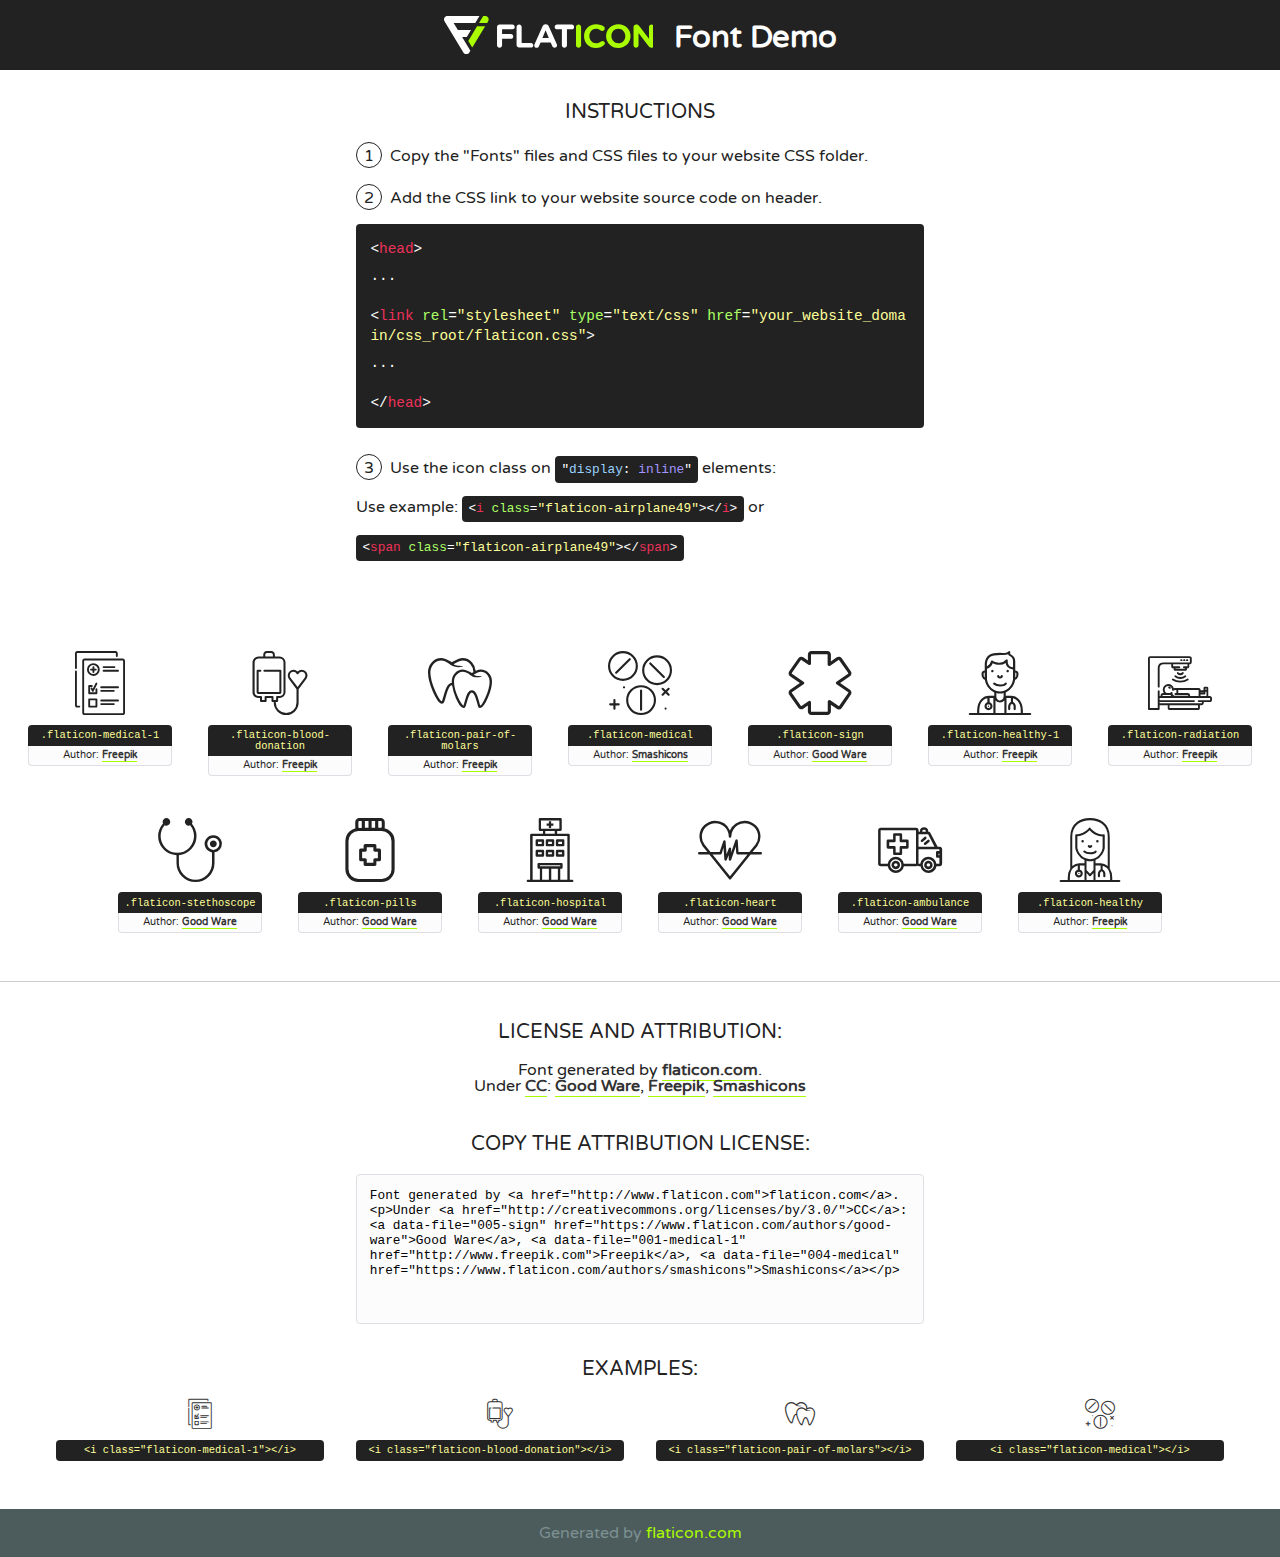
<file: src/main/resources/static/fonts/flaticon/font/flaticon.html>
<!DOCTYPE html>
<!--
  Flaticon icon font: Flaticon
  Creation date: 29/01/2018 11:49
-->
<html>
<!DOCTYPE html>
<html>

<head>
    <title>Flaticon WebFont</title>
    <link href="http://fonts.googleapis.com/css?family=Varela+Round" rel="stylesheet" type="text/css" />
    <link rel="stylesheet" type="text/css" href="flaticon.css">
    <meta charset="UTF-8">
    <style>
    html, body, div, span, applet, object, iframe,
    h1, h2, h3, h4, h5, h6, p, blockquote, pre,
    a, abbr, acronym, address, big, cite, code,
    del, dfn, em, img, ins, kbd, q, s, samp,
    small, strike, strong, sub, sup, tt, var,
    b, u, i, center,
    dl, dt, dd, ol, ul, li,
    fieldset, form, label, legend,
    table, caption, tbody, tfoot, thead, tr, th, td,
    article, aside, canvas, details, embed, 
    figure, figcaption, footer, header, hgroup, 
    menu, nav, output, ruby, section, summary,
    time, mark, audio, video {
        margin: 0;
        padding: 0;
        border: 0;
        font-size: 100%;
        font: inherit;
        vertical-align: baseline;
    }
    /* HTML5 display-role reset for older browsers */
    article, aside, details, figcaption, figure, 
    footer, header, hgroup, menu, nav, section {
        display: block;
    }
    body {
        line-height: 1;
    }
    ol, ul {
        list-style: none;
    }
    blockquote, q {
        quotes: none;
    }
    blockquote:before, blockquote:after,
    q:before, q:after {
        content: '';
        content: none;
    }
    table {
        border-collapse: collapse;
        border-spacing: 0;
    }
    body {
        font-family: 'Varela Round', Helvetica, Arial, sans-serif;
        font-size: 16px;
        color: #222;
    }
    a {
        color: #333;
        border-bottom: 1px solid #a9fd00;
        font-weight: bold;
        text-decoration: none;
    }
    * {
        -moz-box-sizing: border-box;
        -webkit-box-sizing: border-box;
        box-sizing: border-box;
        margin: 0;
        padding: 0;
    }
    [class^="flaticon-"]:before, [class*=" flaticon-"]:before, [class^="flaticon-"]:after, [class*=" flaticon-"]:after {
        font-family: Flaticon;
        font-size: 30px;
        font-style: normal;
        margin-left: 20px;
        color: #333;
    }
    .wrapper {
        max-width: 600px;
        margin: auto;
        padding: 0 1em;
    }
    .title {
        font-size: 1.25em;
        text-align: center;
        margin-bottom: 1em;
        text-transform: uppercase;
    }
    header {
        text-align: center;
        background-color: #222;
        color: #fff;
        padding: 1em;
    }
    header .logo {
        width: 210px;
        height: 38px;
        display: inline-block;
        vertical-align: middle;
        margin-right: 1em;
        border: none;
    }
    header strong {
        font-size: 1.95em;
        font-weight: bold;
        vertical-align: middle;
        margin-top: 5px;
        display: inline-block;
    }
    .demo {
        margin: 2em auto;
        line-height: 1.25em;
    }
    .demo ul li {
        margin-bottom: 1em;
    }
    .demo ul li .num {
        color: #222;
        border-radius: 20px;
        display: inline-block;
        width: 26px;
        padding: 3px;
        height: 26px;
        text-align: center;
        margin-right: 0.5em;
        border: 1px solid #222;
    }
    .demo ul li code {
        background-color: #222;
        border-radius: 4px;
        padding: 0.25em 0.5em;
        display: inline-block;
        color: #fff;
        font-family: Consolas,Monaco,Lucida Console,Liberation Mono,DejaVu Sans Mono,Bitstream Vera Sans Mono,Courier New, monospace;
        font-weight: lighter;
        margin-top: 1em;
        font-size: 0.8em;
        word-break: break-all;
    }
    .demo ul li code.big {
        padding: 1em;
        font-size: 0.9em;
    }
    .demo ul li code .red {
        color: #EF3159;
    }
    .demo ul li code .green {
        color: #ACFF65;
    }
    .demo ul li code .yellow {
        color: #FFFF99;
    }
    .demo ul li code .blue {
        color: #99D3FF;
    }
    .demo ul li code .purple {
        color: #A295FF;
    }
    .demo ul li code .dots {
        margin-top: 0.5em;
        display: block;
    }
    #glyphs {
        border-bottom: 1px solid #ccc;
        padding: 2em 0;
        text-align: center;
    }
    .glyph {
        display: inline-block;
        width: 9em;
        margin: 1em;
        text-align: center;
        vertical-align: top;
        background: #FFF;
    }
    .glyph .glyph-icon {
        padding: 10px;
        display: block;
        font-family:"Flaticon";
        font-size: 64px;
        line-height: 1;
    }
    .glyph .glyph-icon:before {
        font-size: 64px;
        color: #222;
        margin-left: 0;
    }
    .class-name {
        font-size: 0.65em;
        background-color: #222;
        color: #fff;
        border-radius: 4px 4px 0 0;
        padding: 0.5em;
        color: #FFFF99;
        font-family: Consolas,Monaco,Lucida Console,Liberation Mono,DejaVu Sans Mono,Bitstream Vera Sans Mono,Courier New, monospace;
    }
    .author-name {
        font-size: 0.6em;
        background-color: #fcfcfd;
        border: 1px solid #DEDEE4;
        border-top: 0;
        border-radius: 0 0 4px 4px;
        padding: 0.5em;
    }
    .class-name:last-child {
        font-size: 10px;
        color:#888;
    }
    .class-name:last-child a {
        font-size: 10px;
        color:#555;
    }
    .class-name:last-child a:hover {
        color:#a9fd00;
    }
    .glyph > input {
        display: block;
        width: 100px;
        margin: 5px auto;
        text-align: center;
        font-size: 12px;
        cursor: text;
    }
    .glyph > input.icon-input {
        font-family:"Flaticon";
        font-size: 16px;
        margin-bottom: 10px;
    }
    .attribution .title {
        margin-top: 2em;
    }
    .attribution textarea {
        background-color: #fcfcfd;
        padding: 1em;
        border: none;
        box-shadow: none;
        border: 1px solid #DEDEE4;
        border-radius: 4px;
        resize: none;
        width: 100%;
        height: 150px;
        font-size: 0.8em;
        font-family: Consolas,Monaco,Lucida Console,Liberation Mono,DejaVu Sans Mono,Bitstream Vera Sans Mono,Courier New, monospace;
        -webkit-appearance: none;
    }
    .iconsuse {
        margin: 2em auto;
        text-align: center;
        max-width: 1200px;
    }
    .iconsuse:after {
        content: '';
        display: table;
        clear: both;
    }
    .iconsuse .image {
        float: left;
        width: 25%;
        padding: 0 1em;
    }
    .iconsuse .image p {
        margin-bottom: 1em;
    }
    .iconsuse .image span {
        display: block;
        font-size: 0.65em;
        background-color: #222;
        color: #fff;
        border-radius: 4px;
        padding: 0.5em;
        color: #FFFF99;
        margin-top: 1em;
        font-family: Consolas,Monaco,Lucida Console,Liberation Mono,DejaVu Sans Mono,Bitstream Vera Sans Mono,Courier New, monospace;
    }
    #footer {
        text-align: center;
        background-color: #4C5B5C;
        color: #7c9192;
        padding: 1em;
    }
    #footer a {
        border: none;
        color: #a9fd00;
        font-weight: normal;
    }
    @media (max-width: 960px) {
        .iconsuse .image {
            width: 50%;
        }
    }
    @media (max-width: 560px) {
        .iconsuse .image {
            width: 100%;
        }
    }
    </style>
</head>

<body class="characters-off">

    <header>
        <a href="http://www.flaticon.com" target="_blank" class="logo">
            <svg version="1.1" xmlns="http://www.w3.org/2000/svg" xmlns:xlink="http://www.w3.org/1999/xlink" xmlns:a="http://ns.adobe.com/AdobeSVGViewerExtensions/3.0/" viewBox="0 0 560.875 102.036" enable-background="new 0 0 560.875 102.036" xml:space="preserve">
                <defs>
                </defs>
                <g>
                    <g class="letters">
                        <path fill="#ffffff" d="M141.596,29.675c0-3.777,2.985-6.767,6.764-6.767h34.438c3.426,0,6.15,2.728,6.15,6.15
                        c0,3.43-2.724,6.149-6.15,6.149h-27.674v13.091h23.719c3.429,0,6.151,2.724,6.151,6.15c0,3.43-2.723,6.149-6.151,6.149h-23.719
                        v17.574c0,3.773-2.986,6.761-6.764,6.761c-3.779,0-6.764-2.989-6.764-6.761V29.675z"></path>
                        <path fill="#ffffff" d="M193.844,29.149c0-3.781,2.985-6.767,6.764-6.767c3.776,0,6.763,2.985,6.763,6.767v42.957h25.039
                        c3.426,0,6.149,2.726,6.149,6.153c0,3.425-2.723,6.15-6.149,6.15h-31.802c-3.779,0-6.764-2.986-6.764-6.768V29.149z"></path>
                        <path fill="#ffffff" d="M241.891,75.71l21.438-48.407c1.492-3.341,4.215-5.357,7.906-5.357h0.792
                        c3.686,0,6.323,2.017,7.815,5.357l21.439,48.407c0.436,0.967,0.701,1.845,0.701,2.723c0,3.602-2.809,6.501-6.414,6.501
                        c-3.161,0-5.269-1.845-6.499-4.655l-4.132-9.661h-27.059l-4.301,10.102c-1.144,2.631-3.426,4.214-6.237,4.214
                        c-3.517,0-6.24-2.81-6.24-6.325C241.1,77.64,241.451,76.677,241.891,75.71z M279.932,58.666l-8.521-20.297l-8.526,20.297H279.932
                        z"></path>
                        <path fill="#ffffff" d="M314.864,35.387H301.86c-3.429,0-6.239-2.813-6.239-6.238c0-3.429,2.811-6.24,6.239-6.24h39.533
                        c3.426,0,6.237,2.811,6.237,6.24c0,3.425-2.811,6.238-6.237,6.238h-13.001v42.785c0,3.773-2.99,6.761-6.764,6.761
                        c-3.779,0-6.764-2.989-6.764-6.761V35.387z"></path>
                        <path fill="#A9FD00" d="M352.615,29.149c0-3.781,2.985-6.767,6.767-6.767c3.774,0,6.761,2.985,6.761,6.767v49.024
                        c0,3.773-2.987,6.761-6.761,6.761c-3.781,0-6.767-2.989-6.767-6.761V29.149z"></path>
                        <path fill="#A9FD00" d="M374.132,53.836v-0.179c0-17.481,13.178-31.801,32.065-31.801c9.22,0,15.459,2.458,20.557,6.238
                        c1.402,1.054,2.637,2.985,2.637,5.357c0,3.692-2.985,6.59-6.681,6.59c-1.845,0-3.071-0.702-4.044-1.319
                        c-3.776-2.813-7.729-4.393-12.562-4.393c-10.364,0-17.831,8.611-17.831,19.154v0.173c0,10.542,7.291,19.329,17.831,19.329
                        c5.715,0,9.492-1.756,13.359-4.834c1.049-0.874,2.458-1.491,4.039-1.491c3.429,0,6.325,2.813,6.325,6.236
                        c0,2.106-1.056,3.78-2.282,4.834c-5.539,4.834-12.036,7.733-21.878,7.733C387.572,85.464,374.132,71.493,374.132,53.836z"></path>
                        <path fill="#A9FD00" d="M433.009,53.836v-0.179c0-17.481,13.79-31.801,32.766-31.801c18.981,0,32.592,14.143,32.592,31.628v0.173
                        c0,17.483-13.785,31.807-32.769,31.807C446.625,85.464,433.009,71.32,433.009,53.836z M484.224,53.836v-0.179
                        c0-10.539-7.725-19.326-18.626-19.326c-10.893,0-18.449,8.611-18.449,19.154v0.173c0,10.542,7.73,19.329,18.626,19.329
                        C476.676,72.986,484.224,64.378,484.224,53.836z"></path>
                        <path fill="#A9FD00" d="M506.233,29.321c0-3.774,2.99-6.763,6.767-6.763h1.401c3.252,0,5.183,1.583,7.029,3.953l26.093,34.265
                        V29.059c0-3.692,2.99-6.677,6.681-6.677c3.683,0,6.671,2.985,6.671,6.677v48.934c0,3.78-2.987,6.765-6.764,6.765h-0.436
                        c-3.257,0-5.188-1.581-7.034-3.953l-27.056-35.492v32.944c0,3.687-2.985,6.676-6.678,6.676c-3.683,0-6.673-2.989-6.673-6.676
                        V29.321z"></path>
                    </g>
                    <g class="insignia">
                        <path fill="#ffffff" d="M48.372,56.137h12.517l11.156-18.537H37.186L25.688,18.539h57.825L94.668,0H9.271
                        C5.925,0,2.842,1.801,1.198,4.716c-1.644,2.907-1.593,6.482,0.134,9.343l50.38,83.501c1.678,2.781,4.689,4.476,7.938,4.476
                        c3.246,0,6.257-1.695,7.935-4.476l2.898-4.804L48.372,56.137z"></path>
                        <g class="i">
                            <path fill="#A9FD00" d="M93.575,18.539h0.031v0.004l21.652,0.004l2.705-4.488c1.727-2.861,1.778-6.436,0.133-9.343
                            C116.454,1.801,113.371,0,110.026,0h-5.294L93.575,18.539z"></path>
                            <polygon fill="#A9FD00" points="88.291,27.356 64.725,66.486 75.519,84.404 109.942,27.356"></polygon>
                        </g>
                    </g>
                </g>
            </svg>
        </a>
        <strong>Font Demo</strong>
    </header>


    <section class="demo wrapper">

        <p class="title">Instructions</p>

        <ul>
            <li>
                <span class="num">1</span>Copy the "Fonts" files and CSS files to your website CSS folder.
            </li>
            <li>
                <span class="num">2</span>Add the CSS link to your website source code on header.
                <code class="big">
                    &lt;<span class="red">head</span>&gt;
                    <br/><span class="dots">...</span>
                    <br/>&lt;<span class="red">link</span> <span class="green">rel</span>=<span class="yellow">"stylesheet"</span> <span class="green">type</span>=<span class="yellow">"text/css"</span> <span class="green">href</span>=<span class="yellow">"your_website_domain/css_root/flaticon.css"</span>&gt;
                    <br/><span class="dots">...</span>
                    <br/>&lt;/<span class="red">head</span>&gt;
                </code>
            </li>

            <li>
                <p>
                    <span class="num">3</span>Use the icon class on <code>"<span class="blue">display</span>:<span class="purple"> inline</span>"</code> elements:
                    <br />
                    Use example: <code>&lt;<span class="red">i</span> <span class="green">class</span>=<span class="yellow">&quot;flaticon-airplane49&quot;</span>&gt;&lt;/<span class="red">i</span>&gt;</code> or <code>&lt;<span class="red">span</span> <span class="green">class</span>=<span class="yellow">&quot;flaticon-airplane49&quot;</span>&gt;&lt;/<span class="red">span</span>&gt;</code>
            </li>
        </ul>

    </section>




   <section id="glyphs">          
    
      
        <div class="glyph"><div class="glyph-icon flaticon-medical-1"></div>
            <div class="class-name">.flaticon-medical-1</div>
            <div class="author-name">Author: <a data-file="001-medical-1" href="http://www.freepik.com">Freepik</a> </div> 
        </div>        
        
        <div class="glyph"><div class="glyph-icon flaticon-blood-donation"></div>
            <div class="class-name">.flaticon-blood-donation</div>
            <div class="author-name">Author: <a data-file="002-blood-donation" href="http://www.freepik.com">Freepik</a> </div> 
        </div>        
        
        <div class="glyph"><div class="glyph-icon flaticon-pair-of-molars"></div>
            <div class="class-name">.flaticon-pair-of-molars</div>
            <div class="author-name">Author: <a data-file="003-pair-of-molars" href="http://www.freepik.com">Freepik</a> </div> 
        </div>        
        
        <div class="glyph"><div class="glyph-icon flaticon-medical"></div>
            <div class="class-name">.flaticon-medical</div>
            <div class="author-name">Author: <a data-file="004-medical" href="https://www.flaticon.com/authors/smashicons">Smashicons</a> </div> 
        </div>        
        
        <div class="glyph"><div class="glyph-icon flaticon-sign"></div>
            <div class="class-name">.flaticon-sign</div>
            <div class="author-name">Author: <a data-file="005-sign" href="https://www.flaticon.com/authors/good-ware">Good Ware</a> </div> 
        </div>        
        
        <div class="glyph"><div class="glyph-icon flaticon-healthy-1"></div>
            <div class="class-name">.flaticon-healthy-1</div>
            <div class="author-name">Author: <a data-file="006-healthy-1" href="http://www.freepik.com">Freepik</a> </div> 
        </div>        
        
        <div class="glyph"><div class="glyph-icon flaticon-radiation"></div>
            <div class="class-name">.flaticon-radiation</div>
            <div class="author-name">Author: <a data-file="007-radiation" href="http://www.freepik.com">Freepik</a> </div> 
        </div>        
        
        <div class="glyph"><div class="glyph-icon flaticon-stethoscope"></div>
            <div class="class-name">.flaticon-stethoscope</div>
            <div class="author-name">Author: <a data-file="008-stethoscope" href="https://www.flaticon.com/authors/good-ware">Good Ware</a> </div> 
        </div>        
        
        <div class="glyph"><div class="glyph-icon flaticon-pills"></div>
            <div class="class-name">.flaticon-pills</div>
            <div class="author-name">Author: <a data-file="009-pills" href="https://www.flaticon.com/authors/good-ware">Good Ware</a> </div> 
        </div>        
        
        <div class="glyph"><div class="glyph-icon flaticon-hospital"></div>
            <div class="class-name">.flaticon-hospital</div>
            <div class="author-name">Author: <a data-file="010-hospital" href="https://www.flaticon.com/authors/good-ware">Good Ware</a> </div> 
        </div>        
        
        <div class="glyph"><div class="glyph-icon flaticon-heart"></div>
            <div class="class-name">.flaticon-heart</div>
            <div class="author-name">Author: <a data-file="011-heart" href="https://www.flaticon.com/authors/good-ware">Good Ware</a> </div> 
        </div>        
        
        <div class="glyph"><div class="glyph-icon flaticon-ambulance"></div>
            <div class="class-name">.flaticon-ambulance</div>
            <div class="author-name">Author: <a data-file="012-ambulance" href="https://www.flaticon.com/authors/good-ware">Good Ware</a> </div> 
        </div>        
        
        <div class="glyph"><div class="glyph-icon flaticon-healthy"></div>
            <div class="class-name">.flaticon-healthy</div>
            <div class="author-name">Author: <a data-file="013-healthy" href="http://www.freepik.com">Freepik</a> </div> 
        </div>        
        

    </section>



    <section class="attribution wrapper"   style="text-align:center;">

      <div class="title">License and attribution:</div><div class="attrDiv">Font generated by <a href="http://www.flaticon.com">flaticon.com</a>. <div><p>Under <a href="http://creativecommons.org/licenses/by/3.0/">CC</a>: <a data-file="005-sign" href="https://www.flaticon.com/authors/good-ware">Good Ware</a>, <a data-file="001-medical-1" href="http://www.freepik.com">Freepik</a>, <a data-file="004-medical" href="https://www.flaticon.com/authors/smashicons">Smashicons</a></p>  </div>
      </div>
      <div class="title">Copy the Attribution License:</div>

    <textarea onclick="this.focus();this.select();">Font generated by &lt;a href=&quot;http://www.flaticon.com&quot;&gt;flaticon.com&lt;/a&gt;. <p>Under <a href="http://creativecommons.org/licenses/by/3.0/">CC</a>: <a data-file="005-sign" href="https://www.flaticon.com/authors/good-ware">Good Ware</a>, <a data-file="001-medical-1" href="http://www.freepik.com">Freepik</a>, <a data-file="004-medical" href="https://www.flaticon.com/authors/smashicons">Smashicons</a></p>  
     </textarea>

    </section>

    <section class="iconsuse">

          <div class="title">Examples:</div>            
             
            <div class="image">
                <p>
                    <i class="glyph-icon flaticon-medical-1"></i> 
                    <span>&lt;i class=&quot;flaticon-medical-1&quot;&gt;&lt;/i&gt;</span>
                </p>
            </div>
            
            <div class="image">
                <p>
                    <i class="glyph-icon flaticon-blood-donation"></i> 
                    <span>&lt;i class=&quot;flaticon-blood-donation&quot;&gt;&lt;/i&gt;</span>
                </p>
            </div>
            
            <div class="image">
                <p>
                    <i class="glyph-icon flaticon-pair-of-molars"></i> 
                    <span>&lt;i class=&quot;flaticon-pair-of-molars&quot;&gt;&lt;/i&gt;</span>
                </p>
            </div>
            
            <div class="image">
                <p>
                    <i class="glyph-icon flaticon-medical"></i> 
                    <span>&lt;i class=&quot;flaticon-medical&quot;&gt;&lt;/i&gt;</span>
                </p>
            </div>
                       
        </div>
                            
    </section>

<div id="footer">
    <div>Generated by <a href="http://www.flaticon.com">flaticon.com</a>
    </div>
</div>



</body>
</html>
</file>
<file: src/main/resources/static/fonts/flaticon/font/flaticon.css>
/*
  	Flaticon icon font: Flaticon
  	Creation date: 29/01/2018 11:49
  	*/

@font-face {
  font-family: "Flaticon";
  src: url("./Flaticon.eot");
  src: url("./Flaticon.eot?#iefix") format("embedded-opentype"),
       url("./Flaticon.woff") format("woff"),
       url("./Flaticon.ttf") format("truetype"),
       url("./Flaticon.svg#Flaticon") format("svg");
  font-weight: normal;
  font-style: normal;
}

@media screen and (-webkit-min-device-pixel-ratio:0) {
  @font-face {
    font-family: "Flaticon";
    src: url("./Flaticon.svg#Flaticon") format("svg");
  }
}

[class^="flaticon-"]:before, [class*=" flaticon-"]:before,
[class^="flaticon-"]:after, [class*=" flaticon-"]:after {   
  font-family: Flaticon;
  font-style: normal;
}

.flaticon-medical-1:before { content: "\f100"; }
.flaticon-blood-donation:before { content: "\f101"; }
.flaticon-pair-of-molars:before { content: "\f102"; }
.flaticon-medical:before { content: "\f103"; }
.flaticon-sign:before { content: "\f104"; }
.flaticon-healthy-1:before { content: "\f105"; }
.flaticon-radiation:before { content: "\f106"; }
.flaticon-stethoscope:before { content: "\f107"; }
.flaticon-pills:before { content: "\f108"; }
.flaticon-hospital:before { content: "\f109"; }
.flaticon-heart:before { content: "\f10a"; }
.flaticon-ambulance:before { content: "\f10b"; }
.flaticon-healthy:before { content: "\f10c"; }
</file>
